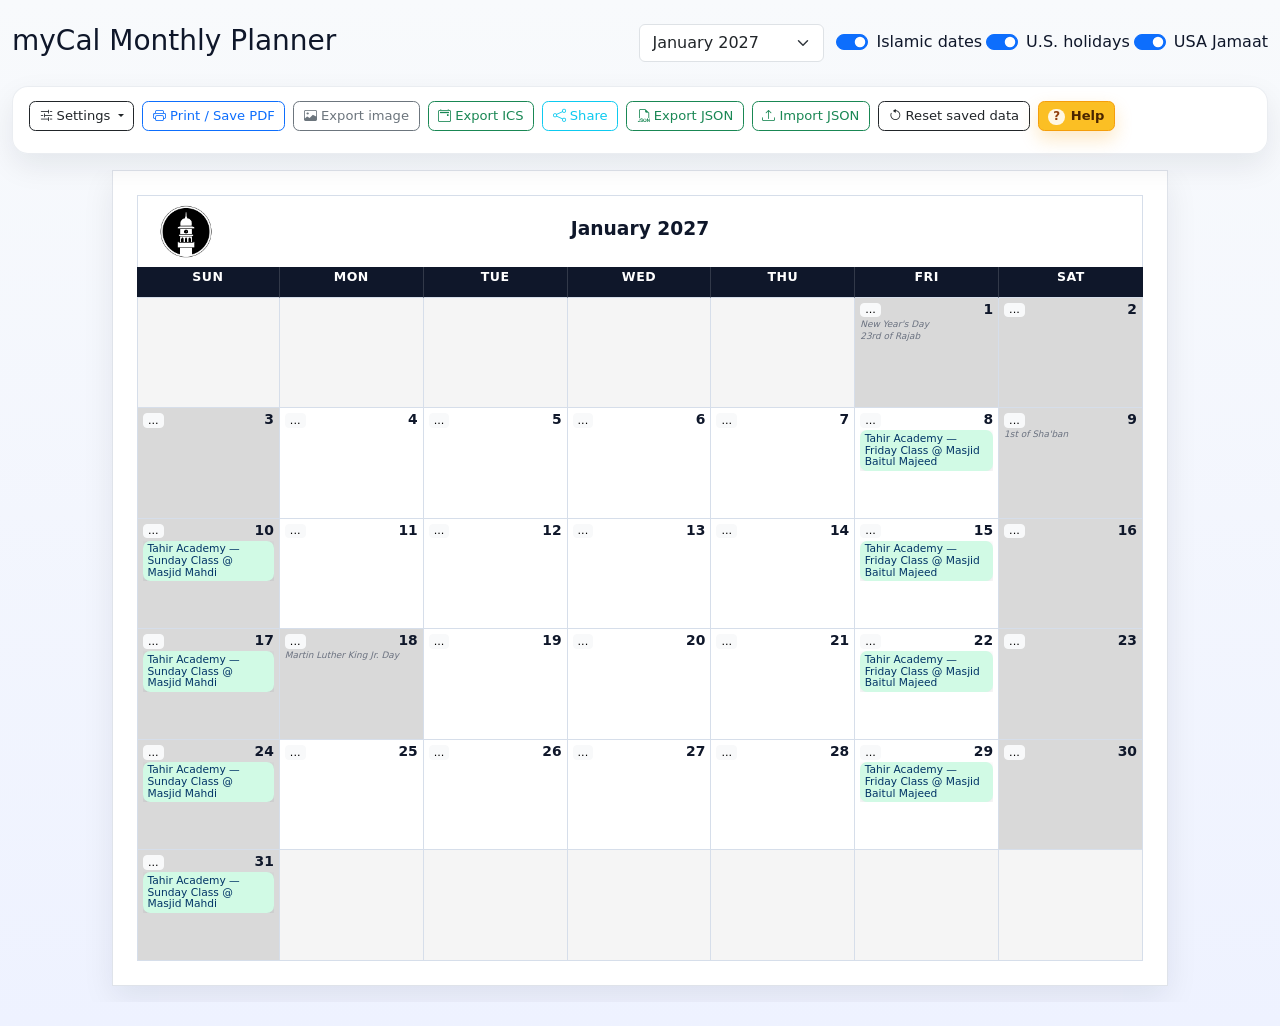
<file: index.html>
<!doctype html>
<html lang="en">
  <head>
    <meta charset="utf-8">
    <meta name="viewport" content="width=device-width, initial-scale=1">
    <title>myCal</title>
    <link href="https://cdn.jsdelivr.net/npm/bootstrap@5.3.3/dist/css/bootstrap.min.css" rel="stylesheet">
    <link href="https://cdn.jsdelivr.net/npm/bootstrap-icons@1.11.3/font/bootstrap-icons.css" rel="stylesheet">
    <link rel="stylesheet" href="app/static/css/styles.css">
  </head>
  <body>
    <div class="container-fluid py-4 app-shell">
      <div class="d-flex flex-column flex-lg-row justify-content-between align-items-lg-center gap-3 mb-4 no-print">
        <div>
          <h1 class="h3 mb-1">myCal Monthly Planner</h1>
        </div>
        <form class="row g-2 align-items-center" id="calendarControls">
          <div class="col-auto">
            <select class="form-select" id="monthYearSelect" aria-label="Month and year"></select>
          </div>
          <div class="col-auto form-check form-switch ms-lg-2">
            <input class="form-check-input" type="checkbox" role="switch" id="islamicToggle">
            <label class="form-check-label" for="islamicToggle">Islamic dates</label>
          </div>
          <div class="col-auto form-check form-switch">
            <input class="form-check-input" type="checkbox" role="switch" id="holidaysToggle" checked>
            <label class="form-check-label" for="holidaysToggle">U.S. holidays</label>
          </div>
          <div class="col-auto form-check form-switch">
            <input class="form-check-input" type="checkbox" role="switch" id="usaJamaatToggle" checked>
            <label class="form-check-label" for="usaJamaatToggle">USA Jamaat</label>
          </div>
        </form>
      </div>

      <div class="toolbar-panel no-print mb-3">
        <div class="d-flex align-items-center justify-content-start">
          <div class="d-flex gap-2 action-bar">
            <div class="dropdown">
              <button class="btn btn-outline-dark btn-sm dropdown-toggle" type="button" id="settingsToggle" data-bs-toggle="dropdown" data-bs-auto-close="outside" aria-expanded="false">
                <i class="bi bi-sliders2 me-1" aria-hidden="true"></i>Settings
              </button>
              <div class="dropdown-menu p-3 settings-menu" aria-labelledby="settingsToggle">
                <div class="settings-section">
                  <div class="fw-semibold small text-uppercase text-muted">Calendar colors</div>
                  <div class="settings-section-note">Tune the calendar palette and grid weight.</div>
                  <div class="settings-grid mt-2">
                    <div class="settings-field">
                      <label class="form-label small mb-1" for="nonDateColorInput">Non-dates color</label>
                      <input type="color" class="form-control form-control-color w-100" id="nonDateColorInput" value="#f5f5f5">
                    </div>
                    <div class="settings-field">
                      <label class="form-label small mb-1" for="weekendHolidayColorInput">Weekend/holiday color</label>
                      <input type="color" class="form-control form-control-color w-100" id="weekendHolidayColorInput" value="#d9d9d9">
                    </div>
                    <div class="settings-field">
                      <label class="form-label small mb-1" for="weekdayColorInput">Weekday header color</label>
                      <input type="color" class="form-control form-control-color w-100" id="weekdayColorInput" value="#0f172a">
                    </div>
                    <div class="settings-field">
                      <label class="form-label small mb-1" for="lineColorInput">Grid line color</label>
                      <input type="color" class="form-control form-control-color w-100" id="lineColorInput" value="#d6deea">
                    </div>
                    <div class="settings-field settings-field-wide">
                      <label class="form-label small mb-1 d-flex justify-content-between" for="lineThicknessInput">
                        <span>Grid line thickness</span><span id="lineThicknessValue">1px</span>
                      </label>
                      <input type="range" class="form-range" id="lineThicknessInput" min="1" max="4" step="0.5" value="1">
                    </div>
                  </div>
                </div>
                <div class="settings-section">
                  <div class="fw-semibold small text-uppercase text-muted">Typography</div>
                  <div class="settings-section-note">Change the calendar font stack and sizing for the on-screen and printed view.</div>
                  <div class="settings-grid mt-2">
                    <div class="settings-field">
                      <label class="form-label small mb-1" for="bodyFontPresetSelect">Calendar font</label>
                      <select class="form-select form-select-sm" id="bodyFontPresetSelect">
                        <option value="system">System Sans</option>
                        <option value="trebuchet">Trebuchet Sans</option>
                        <option value="georgia">Georgia Serif</option>
                        <option value="palatino">Palatino Serif</option>
                        <option value="verdana">Verdana Sans</option>
                      </select>
                    </div>
                    <div class="settings-field">
                      <label class="form-label small mb-1" for="titleFontPresetSelect">Title font</label>
                      <select class="form-select form-select-sm" id="titleFontPresetSelect">
                        <option value="system">System Sans</option>
                        <option value="trebuchet">Trebuchet Sans</option>
                        <option value="georgia">Georgia Serif</option>
                        <option value="palatino">Palatino Serif</option>
                        <option value="verdana">Verdana Sans</option>
                      </select>
                    </div>
                    <div class="settings-field settings-field-wide">
                      <label class="form-label small mb-1 d-flex justify-content-between" for="bodyFontSizeInput">
                        <span>Calendar text size</span><span id="bodyFontSizeValue">11</span>
                      </label>
                      <input type="range" class="form-range" id="bodyFontSizeInput" min="8" max="16" step="0.5" value="11">
                    </div>
                    <div class="settings-field">
                      <label class="form-label small mb-1 d-flex justify-content-between" for="titleFontSizeInput">
                        <span>Title size</span><span id="titleFontSizeValue">14</span>
                      </label>
                      <input type="range" class="form-range" id="titleFontSizeInput" min="10" max="22" step="0.5" value="14">
                    </div>
                    <div class="settings-field">
                      <label class="form-label small mb-1 d-flex justify-content-between" for="eventFontSizeInput">
                        <span>Event chip size</span><span id="eventFontSizeValue">8</span>
                      </label>
                      <input type="range" class="form-range" id="eventFontSizeInput" min="6" max="12" step="0.5" value="8">
                    </div>
                  </div>
                </div>
                <div class="settings-section">
                  <div class="fw-semibold small text-uppercase text-muted">Audience colors</div>
                  <div class="settings-section-note">Set the default event chip color used for each audience.</div>
                  <div class="audience-color-settings-list mt-2" id="audienceColorSettings"></div>
                </div>
                <div class="settings-section">
                  <div class="fw-semibold small text-uppercase text-muted">Visibility and sharing</div>
                  <div class="settings-section-note">Restore hidden month items or open a share-ready guide for WhatsApp, email, and device sharing.</div>
                  <div class="settings-actions mt-2">
                    <button type="button" class="btn btn-outline-secondary btn-sm" id="openHiddenItemsBtn" data-bs-toggle="modal" data-bs-target="#hiddenItemsModal">Hidden items</button>
                    <button type="button" class="btn btn-outline-secondary btn-sm" id="restoreHiddenItemsBtn">Restore all hidden items</button>
                    <button type="button" class="btn btn-outline-info btn-sm" id="openShareGuideBtn" data-bs-toggle="modal" data-bs-target="#shareModal">Open share guide</button>
                  </div>
                  <div class="small text-muted mt-2" id="hiddenItemsSummary">Nothing hidden for this month.</div>
                </div>
                <button type="button" class="btn btn-link btn-sm p-0 mt-3" id="resetSettingsBtn">Reset appearance defaults</button>
              </div>
            </div>
            <button class="btn btn-outline-primary btn-sm" type="button" id="printBtn">
              <i class="bi bi-printer me-1" aria-hidden="true"></i>Print / Save PDF
            </button>
            <button class="btn btn-outline-secondary btn-sm" type="button" id="exportImageBtn">
              <i class="bi bi-image me-1" aria-hidden="true"></i>Export image
            </button>
            <button class="btn btn-outline-success btn-sm" type="button" id="exportIcsBtn">
              <i class="bi bi-calendar2-event me-1" aria-hidden="true"></i>Export ICS
            </button>
            <button class="btn btn-outline-info btn-sm" type="button" data-bs-toggle="modal" data-bs-target="#shareModal" id="shareBtn">
              <i class="bi bi-share me-1" aria-hidden="true"></i>Share
            </button>
            <button class="btn btn-outline-success btn-sm" type="button" id="exportJsonBtn">
              <i class="bi bi-filetype-json me-1" aria-hidden="true"></i>Export JSON
            </button>
            <label class="btn btn-outline-success btn-sm mb-0" for="importJsonInput">
              <i class="bi bi-upload me-1" aria-hidden="true"></i>Import JSON
            </label>
            <input type="file" id="importJsonInput" accept=".json,application/json" class="d-none">
            <button class="btn btn-outline-dark btn-sm" type="button" id="clearStorageBtn">
              <i class="bi bi-arrow-counterclockwise me-1" aria-hidden="true"></i>Reset saved data
            </button>
            <button class="btn btn-help btn-sm" type="button" data-bs-toggle="modal" data-bs-target="#helpModal">
              <span class="help-pill">?</span>Help
            </button>
          </div>
        </div>
        <ul id="searchResults" class="list-group mt-2 small"></ul>
      </div>

      <div class="mb-3 no-print d-none" id="flashMessage"></div>
      <div class="alert alert-warning small mb-3 no-print d-none" id="calendarFitWarning" role="status" aria-live="polite"></div>

      <div class="sheet-preview-wrapper" id="sheetPreviewWrapper">
        <div class="calendar-sheet" id="calendarSheet">
          <div class="sheet-header">
            <img src="AMC_logo.png" class="sheet-logo" alt="AMC logo" loading="lazy">
            <div class="calendar-title-editor">
              <h2 class="h4 mb-1" id="calendarTitle" tabindex="0" role="button" aria-label="Edit calendar title"></h2>
              <input type="text" class="form-control form-control-sm d-none" id="calendarTitleInput" maxlength="200" aria-label="Calendar title">
            </div>
          </div>
          <div class="weekday-row calendar-grid" id="weekdayHeader"></div>
          <div class="month-grid" id="calendarBody"></div>
        </div>
      </div>

      <aside class="side-panel card no-print d-none" id="sidePanel" aria-label="Cell details">
        <div class="card-body">
          <h3 class="h6" id="sidePanelTitle">Day details</h3>
          <div class="mb-2">
            <label class="form-label">Note text</label>
            <textarea class="form-control" id="cellNoteInput" rows="4" placeholder="Add note text for this day"></textarea>
          </div>
          <div class="mb-2">
            <label class="form-label">Visibility</label>
            <select class="form-select form-select-sm" id="cellVisibility">
              <option value="public">Public</option>
              <option value="private">Private</option>
            </select>
          </div>
          <div class="mb-2">
            <label class="form-label">Cell color</label>
            <div class="d-flex gap-2">
              <input type="color" id="cellBgColor" class="form-control form-control-color">
              <input type="color" id="cellTextColor" class="form-control form-control-color" value="#0f172a" title="Text color">
              <button class="btn btn-sm btn-outline-secondary" type="button" id="clearCellColorBtn">Clear</button>
            </div>
          </div>
          <div class="mb-2">
            <label class="form-label">Add image</label>
            <input type="file" id="cellImageInput" class="form-control form-control-sm" accept="image/*">
          </div>
          <button class="btn btn-primary btn-sm" type="button" id="saveCellNoteBtn">Save note</button>
          <hr>
          <h4 class="h6">Unscheduled</h4>
          <div class="input-group input-group-sm mb-2">
            <input class="form-control" id="unscheduledTitleInput" placeholder="Unscheduled item title">
            <button class="btn btn-outline-primary" type="button" id="addUnscheduledBtn">Add</button>
          </div>
          <ul class="list-group list-group-flush" id="unscheduledList"></ul>
        </div>
      </aside>
    </div>

    <div class="modal fade" id="eventModal" tabindex="-1" aria-hidden="true">
      <div class="modal-dialog modal-lg modal-dialog-scrollable">
        <div class="modal-content">
          <form id="eventForm" novalidate>
            <div class="modal-header">
              <div>
                <h5 class="modal-title">Event</h5>
                <p class="text-muted small mb-0">Use weekday checkboxes for weekly recurrence. Leave start time blank for an all-day event.</p>
              </div>
              <button type="button" class="btn-close" data-bs-dismiss="modal"></button>
            </div>
            <div class="modal-body">
              <input type="hidden" id="eventId">
              <input type="hidden" id="editScopeMode" value="all">
              <input type="hidden" id="editSourceEventId" value="">
              <input type="hidden" id="editOccurrenceDate" value="">
              <input type="hidden" id="editBuiltinSourceType" value="">
              <input type="hidden" id="editBuiltinHideType" value="">
              <input type="hidden" id="editBuiltinHideKey" value="">
              <input type="hidden" id="editBuiltinSeriesKey" value="">
              <input type="hidden" id="editBuiltinScope" value="">
              <input type="hidden" id="eventColor" value="">
              <div class="row g-3">
                <div class="col-12 d-none" id="eventScopeBanner">
                  <div class="alert alert-info small mb-0" id="eventScopeBannerText"></div>
                </div>
                <div class="col-md-6"><label class="form-label">Title</label><input class="form-control" id="title" maxlength="200" required></div>
                <div class="col-md-3"><label class="form-label">Start date</label><input type="date" class="form-control" id="startDate" required></div>
                <div class="col-md-3"><label class="form-label">End date</label><input type="date" class="form-control" id="endDate" required></div>
                <div class="col-md-3"><label class="form-label">Start time</label><input type="time" class="form-control" id="startTime"><div class="form-text">Leave blank for an all-day event.</div></div>
                <div class="col-md-3"><label class="form-label">Audience</label><select class="form-select" id="audience"></select></div>
                <div class="col-md-6"><label class="form-label">Location</label><input class="form-control" id="location" maxlength="200"></div>
                <input type="hidden" id="recurrenceType" value="none">
                <div class="col-md-12" id="weeklyOptions">
                  <div class="d-flex justify-content-between align-items-center">
                    <label class="form-label mb-1">Weekly recurrence weekdays</label>
                    <button type="button" class="btn btn-link btn-sm p-0" id="clearRecurringWeekdays">Clear weekdays</button>
                  </div>
                  <div class="d-flex flex-wrap gap-3" id="weekdayCheckboxes"></div>
                  <div class="form-text">Leave all unchecked for non-recurring events.</div>
                </div>
                <div class="col-md-12"><label class="form-label">Notes</label><textarea class="form-control" rows="3" id="notes" maxlength="5000"></textarea></div>
                <div class="col-md-12">
                  <label class="form-label">Custom per-day labels</label>
                  <div class="row g-2" id="dayLabelsContainer"></div>
                  <div class="form-text">Multi-day events auto-generate Day 1, Day 2, etc. Add overrides here if needed.</div>
                </div>
              </div>
            </div>
            <div class="modal-footer flex-column align-items-stretch gap-2">
              <div class="alert alert-danger small d-none mb-0" id="eventValidation" role="alert"></div>
              <div class="d-flex justify-content-between gap-2">
                <button type="button" class="btn btn-outline-danger d-none" id="deleteEventBtn">Delete event</button>
                <div class="ms-auto d-flex gap-2">
                  <button type="button" class="btn btn-secondary" data-bs-dismiss="modal">Close</button>
                  <button type="submit" class="btn btn-primary">Save event</button>
                </div>
              </div>
            </div>
          </form>
        </div>
      </div>
    </div>

    <div class="modal fade" id="helpModal" tabindex="-1" aria-hidden="true" aria-labelledby="helpModalTitle">
      <div class="modal-dialog modal-xl modal-dialog-scrollable">
        <div class="modal-content help-modal">
          <div class="modal-header">
            <div>
              <h5 class="modal-title" id="helpModalTitle">How To Use myCal</h5>
              <p class="text-muted small mb-0">A quick guide for planning, styling, sharing, and editing notes inside the calendar.</p>
            </div>
            <button type="button" class="btn-close" data-bs-dismiss="modal" aria-label="Close"></button>
          </div>
          <div class="modal-body">
            <div class="help-grid">
              <section class="help-card help-card-wide">
                <h6>Quick Start</h6>
                <p class="small text-muted mb-2">Use this as a monthly planning board for events, notes, built-in faith/community dates, and printable sharing.</p>
                <ul class="help-list">
                  <li>Choose the month from the selector at the top of the page.</li>
                  <li>Leave <code>USA Jamaat</code>, <code>Islamic dates</code>, and <code>U.S. holidays</code> on or off depending on what you want to display.</li>
                  <li>Double-click any in-month date cell to add an event.</li>
                  <li>Double-click any non-date box to type notes directly into that box.</li>
                  <li>Open <code>Settings</code> to adjust colors, fonts, sizes, audience colors, hidden items, and sharing helpers.</li>
                  <li>Use <code>Print / Save PDF</code>, <code>Export image</code>, <code>Export ICS</code>, <code>Share</code>, or <code>Export JSON</code> when you are ready to share or back up the month.</li>
                </ul>
              </section>
              <section class="help-card">
                <h6>Top Bar And Toggles</h6>
                <ul class="help-list">
                  <li>The month selector changes the active calendar month and updates the page title and browser tab title.</li>
                  <li><code>Settings</code> controls calendar colors, grid lines, typography, audience chip colors, hidden item restore, and sharing helpers.</li>
                  <li><code>Share</code> opens a month-specific message you can copy into WhatsApp, email, or your phone's share sheet.</li>
                  <li><code>USA Jamaat</code> shows or hides the built-in 2026 USA Jamaat feed for the selected month. It is on by default.</li>
                  <li><code>Islamic dates</code> shows or hides Islamic date labels inside day cells.</li>
                  <li><code>U.S. holidays</code> shows or hides federal holidays.</li>
                  <li><code>Reset saved data</code> clears the browser-saved month data for the static app.</li>
                </ul>
              </section>
              <section class="help-card">
                <h6>USA Jamaat Calendar</h6>
                <ul class="help-list">
                  <li>The USA Jamaat events come from the built-in 2026 national Jamaat calendar data saved with the app.</li>
                  <li>Only the events that fall within the currently selected month are shown.</li>
                  <li>These Jamaat items are read-only feed entries, not normal user-created events.</li>
                  <li>USA Jamaat event chips use a distinct visual style so they are easier to spot among your own events.</li>
                  <li>Right-click or long-press a USA Jamaat event chip and choose remove to hide that occurrence on that day, or hide the full series for multi-day Jamaat events.</li>
                  <li>Hidden Jamaat occurrences and hidden Jamaat series are stored locally for that month on your current browser.</li>
                  <li>Turn the <code>USA Jamaat</code> toggle off if you want to hide the full Jamaat feed for the selected month.</li>
                </ul>
              </section>
              <section class="help-card">
                <h6>Working With Events</h6>
                <ul class="help-list">
                  <li>Double-click a regular in-month date cell to add an event quickly.</li>
                  <li>Leave <code>Start time</code> blank if the event should be treated as all-day.</li>
                  <li>Use the weekday checkboxes in the event form to repeat an event weekly.</li>
                  <li>Click or double-click one of your own event chips to edit it.</li>
                  <li>When you edit, move, or delete a recurring or multi-day event, the app asks whether to affect only the selected date or the entire series.</li>
                  <li>Drag one of your own event chips to another in-month day cell to move it.</li>
                  <li>Use short titles and optional notes/location so chips stay readable in the calendar grid.</li>
                </ul>
              </section>
              <section class="help-card">
                <h6>Right-Click Actions</h6>
                <ul class="help-list">
                  <li>Right-click a date cell to change its background color or hide holiday / Islamic labels for that day.</li>
                  <li>Right-click or long-press one of your own event chips to modify, move, or remove that event.</li>
                  <li>Right-click or long-press a USA Jamaat event chip to hide only that day's occurrence or the full multi-day series.</li>
                  <li>Right-click a non-date box image to remove just that image.</li>
                  <li>Right-click a non-date box itself to add or clear images for that box.</li>
                </ul>
              </section>
              <section class="help-card">
                <h6>Non-Date Boxes</h6>
                <ul class="help-list">
                  <li>Double-click a non-date box to type directly inside the box.</li>
                  <li>Use the inline controls to change font family, font size, bold, and italic.</li>
                  <li>Text wraps automatically and stays inside the box with scroll support for longer notes.</li>
                  <li>Click outside the editor or press <code>Esc</code> to stop editing.</li>
                  <li>These boxes work well for reminders, dua lists, contact notes, or overflow information that does not belong on a specific date.</li>
                </ul>
              </section>
              <section class="help-card">
                <h6>Images In Non-Date Boxes</h6>
                <ul class="help-list">
                  <li>Drag an image file into a non-date box to add it.</li>
                  <li>Drag an existing thumbnail from one non-date box to another to move it.</li>
                  <li>Drag a thumbnail to the trash bar at the bottom of the screen to remove it.</li>
                  <li>You can also use the side panel image picker when a non-date box is selected.</li>
                </ul>
              </section>
              <section class="help-card">
                <h6>Export And Sharing</h6>
                <ul class="help-list">
                  <li><code>Print / Save PDF</code> creates a printable month snapshot.</li>
                  <li><code>Export image</code> saves the visible calendar as an image.</li>
                  <li><code>Export ICS</code> downloads the events visible in the current month, including USA Jamaat events when that toggle is on.</li>
                  <li><code>Share</code> gives you a month-aware message for WhatsApp, email, or the device share sheet and reminds you which file type to attach.</li>
                  <li>An ICS file is a snapshot export. If you change the calendar later, recipients will need a new file to get the updated month.</li>
                  <li><code>Export JSON</code> and <code>Import JSON</code> let you back up or restore the saved month data.</li>
                </ul>
              </section>
              <section class="help-card">
                <h6>Saved Data</h6>
                <ul class="help-list">
                  <li>Your static calendar changes are saved locally in the browser.</li>
                  <li>Font settings, colors, hidden labels, hidden Jamaat occurrences, and hidden Jamaat series are also saved locally.</li>
                  <li>Use the hidden items tools in <code>Settings</code> if you want to review and restore anything you hid for this month.</li>
                  <li><code>Reset saved data</code> clears the saved local month data for the static app.</li>
                  <li>If you import JSON, the imported month replaces the current loaded document.</li>
                  <li>If browser storage is cleared or you switch devices, local static data does not follow automatically.</li>
                </ul>
              </section>
              <section class="help-card">
                <h6>Helpful Tips</h6>
                <ul class="help-list">
                  <li>Keep event titles short so they fit better in printed cells.</li>
                  <li>Use audience colors consistently so readers can scan quickly.</li>
                  <li>Use non-date boxes for overflow notes, reminders, contacts, or announcements.</li>
                  <li>Use PDF or image export when you want recipients to see the exact visual layout.</li>
                  <li>Use ICS when you want recipients to import the visible month's events into another calendar app.</li>
                </ul>
              </section>
            </div>
            <p class="text-muted small mt-3 mb-0">This calendar was created by Anas Mangla. I can be reached at anas.mangla@gmail.com.</p>
          </div>
        </div>
      </div>
    </div>

    <div class="modal fade" id="hiddenItemsModal" tabindex="-1" aria-hidden="true" aria-labelledby="hiddenItemsModalTitle">
      <div class="modal-dialog modal-lg modal-dialog-scrollable">
        <div class="modal-content hidden-items-modal">
          <div class="modal-header">
            <div>
              <h5 class="modal-title" id="hiddenItemsModalTitle">Hidden Items For This Month</h5>
              <p class="text-muted small mb-0">Restore any hidden holiday labels, Islamic dates, USA Jamaat occurrences, or USA Jamaat series for the selected month.</p>
            </div>
            <button type="button" class="btn-close" data-bs-dismiss="modal" aria-label="Close"></button>
          </div>
          <div class="modal-body">
            <p class="text-muted small mb-3" id="hiddenItemsModalSummary">Nothing hidden for this month.</p>
            <div class="hidden-items-list" id="hiddenItemsList"></div>
          </div>
          <div class="modal-footer">
            <button type="button" class="btn btn-outline-secondary" data-bs-dismiss="modal">Close</button>
            <button type="button" class="btn btn-primary" id="restoreAllHiddenItemsBtn">Restore all hidden items</button>
          </div>
        </div>
      </div>
    </div>

    <div class="modal fade" id="shareModal" tabindex="-1" aria-hidden="true" aria-labelledby="shareModalTitle">
      <div class="modal-dialog modal-lg modal-dialog-scrollable">
        <div class="modal-content share-modal">
          <div class="modal-header">
            <div>
              <h5 class="modal-title" id="shareModalTitle">Share This Month</h5>
              <p class="text-muted small mb-0">Use this guide with PDF, image, or ICS exports when sharing the current month with others.</p>
            </div>
            <button type="button" class="btn-close" data-bs-dismiss="modal" aria-label="Close"></button>
          </div>
          <div class="modal-body">
            <div class="share-card mb-3">
              <div class="small text-uppercase text-muted fw-semibold mb-2">Recommended message</div>
              <textarea class="form-control share-message-preview" id="shareMessagePreview" rows="5" readonly></textarea>
            </div>
            <div class="share-guide-grid">
              <section class="share-card">
                <h6>Which File To Attach</h6>
                <ul class="help-list">
                  <li>Attach an <code>ICS</code> file if recipients should import the visible month's events into their own calendars.</li>
                  <li>Attach a <code>PDF</code> or <code>image</code> if you want them to see the exact calendar layout.</li>
                  <li>If <code>USA Jamaat</code> is on, those events are included in the export for the current month.</li>
                </ul>
              </section>
              <section class="share-card">
                <h6>Share Actions</h6>
                <div class="d-flex flex-wrap gap-2">
                  <button type="button" class="btn btn-outline-primary btn-sm" id="copyShareMessageBtn">Copy message</button>
                  <button type="button" class="btn btn-outline-success btn-sm" id="copyWhatsappMessageBtn">Copy WhatsApp text</button>
                  <button type="button" class="btn btn-outline-info btn-sm" id="nativeShareBtn">Use device share</button>
                  <a class="btn btn-outline-success btn-sm" id="openWhatsappShareLink" href="https://wa.me/" target="_blank" rel="noopener">Open WhatsApp text</a>
                </div>
              </section>
            </div>
          </div>
        </div>
      </div>
    </div>

    <div class="position-fixed context-menu card shadow-sm d-none no-print" id="dateContextMenu">
      <button class="dropdown-item" id="contextAddEvent">Add event</button>
      <button class="dropdown-item" id="contextChangeColor">Change date background color</button>
      <button class="dropdown-item" id="contextClearColor">Clear custom date background color</button>
      <button class="dropdown-item d-none" id="contextAddCellImage">Add image to box</button>
      <button class="dropdown-item d-none" id="contextRemoveCellImages">Remove box images</button>
      <button class="dropdown-item" id="contextModifyHoliday">Modify U.S. holiday as custom event</button>
      <button class="dropdown-item" id="contextModifyIslamic">Modify Islamic date as custom event</button>
      <button class="dropdown-item" id="contextToggleHoliday">Hide U.S. holiday on this day</button>
      <button class="dropdown-item" id="contextToggleIslamic">Hide Islamic date on this day</button>
    </div>
    <div class="position-fixed context-menu card shadow-sm d-none no-print" id="eventContextMenu">
      <button class="dropdown-item" id="contextModifyEvent">Modify event</button>
      <button class="dropdown-item" id="contextMoveEvent">Move event</button>
      <button class="dropdown-item text-danger" id="contextDeleteEvent">Remove event</button>
    </div>
    <input type="color" id="dateColorPicker" class="visually-hidden" value="#fef3c7">
    <input type="file" id="contextCellImageInput" accept="image/*" class="d-none">
    <div class="image-trash-dropzone d-none no-print" id="imageTrashDropzone" aria-hidden="true">
      <div class="image-trash-dropzone-pill">Drop image here to remove it</div>
    </div>

    <script src="https://cdn.jsdelivr.net/npm/bootstrap@5.3.3/dist/js/bootstrap.bundle.min.js"></script>
    <script type="module" src="app/static/js/static-app.js"></script>
  </body>
</html>
</file>
<file: app/static/css/styles.css>
@import url('./components/cell-editor.css');
@import url('./components/attachments.css');
@import url('./components/sidepanel.css');
@import url('./components/share-menu.css');

:root {
  --weekend-color: #d9d9d9;
  --outside-month-color: #f5f5f5;
  --weekday-header-color: #0f172a;
  --grid-line-color: #d6deea;
  --grid-line-width: 1px;
  --calendar-font-family: "Segoe UI", system-ui, -apple-system, BlinkMacSystemFont, sans-serif;
  --calendar-title-font-family: "Segoe UI", system-ui, -apple-system, BlinkMacSystemFont, sans-serif;
  --calendar-body-font-size: 11pt;
  --calendar-title-font-size: 14pt;
  --calendar-weekday-font-size: 9.5pt;
  --calendar-day-number-font-size: 10.5pt;
  --calendar-meta-font-size: 6.8pt;
  --calendar-event-font-size: 8pt;
  --calendar-note-font-size: 7pt;
  --surface: #ffffff;
  --shadow: 0 12px 30px rgba(15, 23, 42, 0.08);
  --sheet-width: 11in;
  --sheet-height: 8.5in;
  --sheet-safe-padding: 0.25in;
  --sheet-header-height: 0.75in;
  --sheet-weekday-height: 0.32in;
}

body {
  background: linear-gradient(180deg, #f8fafc 0%, #eef2ff 100%);
  color: #0f172a;
}

.app-shell {
  max-width: 1320px;
}

.search-input {
  max-width: 420px;
}

.toolbar-panel {
  background: rgba(255, 255, 255, 0.92);
  backdrop-filter: blur(6px);
  border: 1px solid rgba(148, 163, 184, 0.2);
  border-radius: 1rem;
  box-shadow: var(--shadow);
  padding: 0.85rem 1rem;
  position: relative;
  z-index: 1020;
}

.action-bar {
  flex-wrap: wrap;
}

.action-bar .btn {
  --bs-btn-padding-y: 0.2rem;
  --bs-btn-padding-x: 0.5rem;
  --bs-btn-font-size: 0.78rem;
  --bs-btn-border-radius: 0.35rem;
  white-space: nowrap;
}

.btn-help {
  --bs-btn-color: #4a2500;
  --bs-btn-bg: #fbbf24;
  --bs-btn-border-color: #f59e0b;
  --bs-btn-hover-color: #3b1f00;
  --bs-btn-hover-bg: #f59e0b;
  --bs-btn-hover-border-color: #d97706;
  --bs-btn-active-color: #3b1f00;
  --bs-btn-active-bg: #f59e0b;
  --bs-btn-active-border-color: #d97706;
  font-weight: 700;
  box-shadow: 0 8px 18px rgba(245, 158, 11, 0.24);
}

.help-pill {
  display: inline-flex;
  align-items: center;
  justify-content: center;
  width: 1.05rem;
  height: 1.05rem;
  margin-right: 0.35rem;
  border-radius: 999px;
  background: rgba(255, 255, 255, 0.88);
  color: #92400e;
  font-size: 0.74rem;
  font-weight: 800;
  line-height: 1;
}

.color-settings-menu,
.settings-menu {
  width: min(27rem, calc(100vw - 2rem));
  max-width: min(27rem, calc(100vw - 2rem));
  max-height: min(75vh, 36rem);
  overflow-y: auto;
  z-index: 1030;
}

.settings-section + .settings-section {
  margin-top: 0.95rem;
  padding-top: 0.95rem;
  border-top: 1px solid rgba(148, 163, 184, 0.2);
}

.settings-section-note {
  font-size: 0.72rem;
  line-height: 1.35;
  color: #64748b;
}

.settings-grid {
  display: grid;
  grid-template-columns: repeat(2, minmax(0, 1fr));
  gap: 0.75rem;
}

.settings-field {
  min-width: 0;
}

.settings-field-wide {
  grid-column: 1 / -1;
}

.settings-menu .form-select,
.settings-menu .form-control,
.settings-menu .form-range {
  min-width: 0;
}

.audience-color-settings-list {
  display: flex;
  flex-direction: column;
  gap: 0.5rem;
}

.settings-actions {
  display: flex;
  flex-wrap: wrap;
  gap: 0.5rem;
}

.audience-color-setting {
  display: flex;
  align-items: center;
  justify-content: space-between;
  gap: 0.75rem;
  border: 1px solid rgba(148, 163, 184, 0.35);
  border-radius: 0.65rem;
  padding: 0.45rem 0.55rem;
  background: rgba(248, 250, 252, 0.8);
}

.audience-color-setting-label {
  display: flex;
  flex-direction: column;
  min-width: 0;
  font-size: 0.78rem;
  line-height: 1.15;
}

.audience-color-setting-label .text-muted {
  font-size: 0.72rem;
}

.no-print .btn {
  --bs-btn-padding-y: 0.28rem;
  --bs-btn-padding-x: 0.6rem;
  --bs-btn-font-size: 0.82rem;
  --bs-btn-border-radius: 0.4rem;
}

.sheet-preview-wrapper {
  --preview-scale: 1;
  width: 100%;
  overflow-x: auto;
  overflow-y: visible;
  padding-bottom: 1rem;
}

.calendar-sheet {
  width: var(--sheet-width);
  height: var(--sheet-height);
  box-sizing: border-box;
  padding: var(--sheet-safe-padding);
  margin: 0 auto;
  background: #ffffff;
  box-shadow: var(--shadow);
  border: 1px solid rgba(148, 163, 184, 0.3);
  display: grid;
  grid-template-rows: var(--sheet-header-height) var(--sheet-weekday-height) minmax(0, 1fr);
  transform: scale(var(--preview-scale));
  transform-origin: top left;
}

.calendar-sheet,
.calendar-page {
  font-family: var(--calendar-font-family);
  font-size: var(--calendar-body-font-size);
}

.sheet-header {
  display: grid;
  grid-template-columns: 1.05in minmax(0, 1fr) 1.05in;
  align-items: center;
  border: var(--grid-line-width) solid var(--grid-line-color);
  border-bottom: 0;
  padding: 0.08in 0.14in;
  min-height: 0;
}

.sheet-logo {
  width: 0.72in;
  height: calc(var(--sheet-header-height) - 0.2in);
  max-width: 100%;
  max-height: 100%;
  object-fit: contain;
  justify-self: start;
  align-self: center;
}

.calendar-title-editor {
  grid-column: 2;
  display: flex;
  align-items: center;
  justify-content: center;
  min-width: 0;
}

.calendar-title-editor .h4,
.calendar-title-editor .form-control {
  margin-bottom: 0;
}

.calendar-title-editor .h4 {
  cursor: text;
  padding: 0.1rem 0.4rem;
  border-radius: 0.5rem;
  font-family: var(--calendar-title-font-family);
  font-size: var(--calendar-title-font-size);
  font-weight: 700;
  text-align: center;
}

.calendar-title-editor .h4:hover,
.calendar-title-editor .h4:focus-visible {
  background: rgba(37, 99, 235, 0.08);
  outline: none;
}

.calendar-title-editor .form-control {
  font-family: var(--calendar-title-font-family);
  font-size: var(--calendar-title-font-size);
  text-align: center;
  font-weight: 600;
}

.calendar-grid,
.weekday-row,
.month-grid {
  display: grid;
  grid-template-columns: var(--calendar-column-template, repeat(7, minmax(0, 1fr)));
  min-width: 0;
}

.month-grid,
.day-grid {
  grid-template-rows: var(--calendar-row-template, repeat(6, minmax(0, 1fr)));
}

.weekday-row {
  min-height: 0;
}

.weekday-cell {
  padding: 0.2rem 0.25rem;
  background: var(--weekday-header-color);
  color: white;
  text-align: center;
  font-weight: 700;
  letter-spacing: 0.04em;
  font-size: var(--calendar-weekday-font-size);
  line-height: 1.1;
  border-right: var(--grid-line-width) solid rgba(255, 255, 255, 0.15);
  border-bottom: var(--grid-line-width) solid var(--grid-line-color);
}

.weekday-cell:last-child {
  border-right: 0;
}

.month-grid {
  min-height: 0;
  height: 100%;
}

.day-cell {
  border: var(--grid-line-width) solid var(--grid-line-color);
  border-top: 0;
  border-left: 0;
  display: flex;
  flex-direction: column;
  padding: 5px;
  overflow: hidden;
  min-height: 0;
  background: var(--surface);
}

.day-cell:nth-child(7n + 1) {
  border-left: var(--grid-line-width) solid var(--grid-line-color);
}

.day-cell:nth-last-child(-n + 7) {
  border-bottom: var(--grid-line-width) solid var(--grid-line-color);
}

.calendar-cell.weekend {
  background: var(--weekend-color);
}

.calendar-cell.holiday {
  background: var(--weekend-color);
}

.calendar-cell.long-weekend {
  background: var(--weekend-color);
}

.calendar-cell.outside-month {
  background: var(--outside-month-color);
}

.outside-month-fill {
  min-height: 100%;
  width: 100%;
  display: flex;
  flex-direction: column;
  gap: 0.2rem;
}

.extra-cell-fill {
  display: flex;
  flex-direction: column;
  justify-content: flex-start;
  padding: 0.25rem;
  gap: 0.25rem;
}

.calendar-cell-header {
  display: flex;
  justify-content: space-between;
  align-items: start;
  gap: 0.2rem;
  margin-bottom: 0.15rem;
  flex: 0 0 auto;
}

.audience-color-input {
  inline-size: 2.2rem;
  block-size: 1.6rem;
  padding: 0.1rem;
  border: 0;
  flex: 0 0 auto;
}

.date-action-btn.btn.btn-sm {
  --bs-btn-padding-y: 0.05rem;
  --bs-btn-padding-x: 0.25rem;
  --bs-btn-font-size: 0.7rem;
  line-height: 1;
}

.day-number {
  font-size: var(--calendar-day-number-font-size);
  font-weight: 700;
  line-height: 1;
}

.holiday-pill {
  display: none;
  min-height: 0;
  font-size: var(--calendar-meta-font-size);
  line-height: 1.1;
  color: #6b7280;
  margin-bottom: 0.15rem;
  width: 100%;
  overflow: visible;
}

.holiday-pill:empty {
  display: none;
}

.holiday-pill-long {
  color: #334155;
  font-weight: 600;
}

.holiday-pill.has-content {
  display: flex;
  flex-direction: column;
  gap: 0.15rem;
  flex: 0 0 auto;
}

.calendar-meta-line {
  display: block;
  max-width: 100%;
  white-space: normal;
  overflow-wrap: anywhere;
  word-break: break-word;
}

.us-holiday-note {
  font-style: italic;
}

.events,
.event-list {
  overflow-x: hidden;
  overflow-y: hidden;
  font-size: var(--calendar-event-font-size);
  display: flex;
  flex-direction: column;
  flex: 0 0 auto;
  min-height: auto;
  gap: 0.16rem;
}

.event-chip,
.event {
  display: block;
  font-family: var(--calendar-font-family);
  color: white;
  border-radius: 0.45rem;
  padding: 0.16rem 0.28rem;
  margin-bottom: 0;
  font-size: var(--calendar-event-font-size);
  line-height: 1.1;
  text-decoration: none;
  cursor: pointer;
  box-shadow: 0 3px 8px rgba(15, 23, 42, 0.12);
  white-space: normal;
  word-break: break-word;
  overflow-wrap: anywhere;
}

.event-chip.multi-day-event-chip {
  font-size: calc(var(--calendar-event-font-size) - 0.7pt);
  line-height: 1.05;
  padding: 0.14rem 0.24rem;
}

.chip-ribbon-day {
  display: inline-block;
  font-size: 0.76em;
  font-weight: 700;
  background: rgba(255, 255, 255, 0.26);
  border: 1px solid rgba(255, 255, 255, 0.4);
  border-radius: 999px;
  padding: 0.02rem 0.28rem;
  margin-right: 0.24rem;
  white-space: nowrap;
}

.chip-ribbon-title {
  font-size: 0.92em;
}

.event-chip[draggable="true"] {
  cursor: grab;
}

.event-chip.is-dragging {
  opacity: 0.55;
  cursor: grabbing;
}

.calendar-cell.drop-target {
  outline: 2px dashed #2563eb;
  outline-offset: -2px;
}

.event-chip:hover {
  color: white;
  filter: brightness(1.03);
}

.event-chip.holiday-chip {
  background: #7c3aed !important;
}

.event-chip.usa-jamaat-chip {
  position: relative;
  color: #000;
  border-inline-start: 0.28rem solid rgba(255, 237, 213, 0.95);
  box-shadow: inset 0 0 0 1px rgba(255, 237, 213, 0.35), 0 3px 8px rgba(15, 23, 42, 0.12);
}

.event-chip.usa-jamaat-chip:hover {
  color: #000;
}

.islamic-note {
  font-style: italic;
}

.islamic-important {
  color: #166534;
  font-weight: 600;
}

.context-menu {
  z-index: 2500;
  min-width: 280px;
  padding: 0.4rem;
  overflow: hidden;
  background: rgba(255, 255, 255, 0.95);
  border: 1px solid rgba(148, 163, 184, 0.38);
  border-radius: 0.85rem;
  box-shadow: 0 18px 36px rgba(15, 23, 42, 0.24);
  backdrop-filter: blur(12px);
  transform-origin: top left;
  animation: context-menu-enter 120ms ease-out;
}

.context-menu .dropdown-item {
  display: flex;
  align-items: center;
  width: 100%;
  font-size: 0.86rem;
  font-weight: 600;
  color: #0f172a;
  border: 0;
  border-radius: 0.55rem;
  padding: 0.6rem 0.75rem;
  margin: 0.1rem 0;
  transition: background-color 120ms ease, color 120ms ease, transform 120ms ease;
}

.context-menu .dropdown-item + .dropdown-item {
  border-top: 1px solid rgba(148, 163, 184, 0.15);
}

.context-menu .dropdown-item:hover,
.context-menu .dropdown-item:focus-visible {
  background: rgba(37, 99, 235, 0.1);
  color: #1d4ed8;
  transform: translateX(2px);
}

.context-menu .dropdown-item.text-danger {
  color: #b91c1c;
}

.context-menu .dropdown-item.text-danger:hover,
.context-menu .dropdown-item.text-danger:focus-visible {
  background: rgba(220, 38, 38, 0.12);
  color: #991b1b;
}

.context-menu .dropdown-item:focus-visible {
  outline: 2px solid rgba(37, 99, 235, 0.38);
  outline-offset: 1px;
}

@keyframes context-menu-enter {
  from {
    opacity: 0;
    transform: translateY(-6px) scale(0.98);
  }
  to {
    opacity: 1;
    transform: translateY(0) scale(1);
  }
}

.calendar-cell.selected-day[data-in-month="true"] {
  outline: 3px solid #2563eb;
  outline-offset: -3px;
}

.calendar-cell.selected-day[data-in-month="false"] {
  outline: 3px solid #0d9488;
  outline-offset: -3px;
  box-shadow: inset 0 0 0 1px rgba(13, 148, 136, 0.35);
}

.cell-note-preview {
  margin-top: 0.2rem;
  flex: 0 0 auto;
  min-height: auto;
  font-size: var(--calendar-note-font-size);
  line-height: 1.2;
  white-space: pre-wrap;
  overflow-wrap: anywhere;
  word-break: break-word;
  overflow: hidden;
  color: #334155;
}

.outside-month-editor-shell {
  display: flex;
  flex: 0 0 auto;
  min-height: 0;
  flex-direction: column;
  gap: 0.3rem;
  overflow: hidden;
}

.outside-month-editor-toolbar {
  display: flex;
  align-items: center;
  flex-wrap: wrap;
  gap: 0.25rem;
}

.cell-style-select {
  min-width: 0;
  width: auto;
  flex: 1 1 0;
}

.cell-style-toggle {
  min-width: 2rem;
  font-weight: 700;
}

.cell-style-toggle.active {
  background: #0f766e;
  border-color: #0f766e;
  color: #ffffff;
}

.outside-month-editor {
  flex: 0 0 auto;
  min-height: 0;
  width: 100%;
  resize: none;
  border: 1px solid rgba(148, 163, 184, 0.45);
  border-radius: 0.65rem;
  background: rgba(255, 255, 255, 0.72);
  padding: 0.35rem 0.45rem;
  line-height: 1.25;
  white-space: pre-wrap;
  overflow-wrap: anywhere;
  word-break: break-word;
  overflow: hidden;
  box-shadow: inset 0 1px 2px rgba(15, 23, 42, 0.06);
}

@media screen {
  .calendar-cell[data-fit-warning="true"] {
    box-shadow: inset 0 0 0 2px rgba(217, 119, 6, 0.68);
  }
}

.outside-month-editor:focus {
  outline: 2px solid rgba(15, 118, 110, 0.28);
  outline-offset: 1px;
}

.image-trash-dropzone {
  position: fixed;
  left: 50%;
  bottom: 1rem;
  transform: translateX(-50%);
  z-index: 2600;
}

.image-trash-dropzone-pill {
  display: inline-flex;
  align-items: center;
  justify-content: center;
  padding: 0.7rem 1rem;
  border-radius: 999px;
  background: rgba(127, 29, 29, 0.92);
  color: #ffffff;
  font-size: 0.82rem;
  font-weight: 700;
  box-shadow: 0 16px 28px rgba(15, 23, 42, 0.28);
}

.image-trash-dropzone.is-active .image-trash-dropzone-pill {
  background: rgba(220, 38, 38, 0.96);
  transform: scale(1.04);
}

.help-modal .modal-header {
  border-bottom: 1px solid rgba(148, 163, 184, 0.22);
  background: linear-gradient(180deg, rgba(255, 251, 235, 0.95), rgba(255, 255, 255, 0.98));
}

.help-grid {
  display: grid;
  grid-template-columns: repeat(2, minmax(0, 1fr));
  gap: 1rem;
}

.help-card {
  min-width: 0;
  border: 1px solid rgba(148, 163, 184, 0.24);
  border-radius: 0.9rem;
  padding: 0.95rem 1rem;
  background: linear-gradient(180deg, rgba(248, 250, 252, 0.98), rgba(255, 255, 255, 1));
  box-shadow: 0 10px 20px rgba(15, 23, 42, 0.05);
}

.help-card-wide {
  grid-column: 1 / -1;
}

.help-card h6 {
  margin-bottom: 0.6rem;
  font-size: 0.92rem;
  font-weight: 800;
  color: #0f172a;
}

.help-list {
  margin: 0;
  padding-left: 1.1rem;
  color: #334155;
  font-size: 0.82rem;
  line-height: 1.45;
}

.help-list li + li {
  margin-top: 0.38rem;
}

.hidden-items-modal .modal-header,
.share-modal .modal-header {
  border-bottom: 1px solid rgba(148, 163, 184, 0.22);
  background: linear-gradient(180deg, rgba(248, 250, 252, 0.98), rgba(255, 255, 255, 1));
}

.hidden-items-list {
  display: flex;
  flex-direction: column;
  gap: 0.75rem;
}

.hidden-item-card {
  display: flex;
  align-items: flex-start;
  justify-content: space-between;
  gap: 0.85rem;
  padding: 0.9rem 1rem;
  border: 1px solid rgba(148, 163, 184, 0.22);
  border-radius: 0.95rem;
  background: linear-gradient(180deg, rgba(248, 250, 252, 0.98), rgba(255, 255, 255, 1));
  box-shadow: 0 8px 18px rgba(15, 23, 42, 0.05);
}

.hidden-item-card.empty-state {
  justify-content: center;
  text-align: center;
  color: #64748b;
}

.hidden-item-body {
  min-width: 0;
}

.hidden-item-title {
  font-size: 0.9rem;
  font-weight: 700;
  color: #0f172a;
}

.hidden-item-meta {
  margin-top: 0.2rem;
  font-size: 0.78rem;
  line-height: 1.4;
  color: #64748b;
}

.share-guide-grid {
  display: grid;
  grid-template-columns: repeat(2, minmax(0, 1fr));
  gap: 1rem;
}

.share-card {
  min-width: 0;
  border: 1px solid rgba(148, 163, 184, 0.24);
  border-radius: 0.9rem;
  padding: 0.95rem 1rem;
  background: linear-gradient(180deg, rgba(248, 250, 252, 0.98), rgba(255, 255, 255, 1));
  box-shadow: 0 10px 20px rgba(15, 23, 42, 0.05);
}

.share-card h6 {
  margin-bottom: 0.6rem;
  font-size: 0.92rem;
  font-weight: 800;
  color: #0f172a;
}

.share-message-preview {
  resize: none;
  min-height: 8rem;
  font-size: 0.85rem;
  line-height: 1.45;
}

.exporting-calendar .no-print {
  visibility: hidden !important;
}

@media (max-width: 992px) {
  .action-bar {
    overflow-x: auto;
    padding-bottom: 0.2rem;
  }
}

@media (max-width: 576px) {
  .settings-grid {
    grid-template-columns: 1fr;
  }

  .help-grid {
    grid-template-columns: 1fr;
  }

  .share-guide-grid {
    grid-template-columns: 1fr;
  }

  .hidden-item-card {
    flex-direction: column;
    align-items: stretch;
  }
}

@page {
  size: letter landscape;
  margin: 0;
}

@media print {
  html,
  body {
    margin: 0;
    padding: 0;
    background: #ffffff;
    print-color-adjust: exact;
    -webkit-print-color-adjust: exact;
  }

  .no-print {
    display: none !important;
  }

  .app-shell,
  .container-fluid.py-4.app-shell {
    margin: 0 !important;
    padding: 0 !important;
    max-width: none;
  }

  .sheet-preview-wrapper {
    overflow: visible;
    width: auto;
    height: auto;
    padding: 0;
  }

  .calendar-sheet {
    width: 11in;
    height: 8.5in;
    margin: 0;
    border: 0;
    box-shadow: none;
    transform: none !important;
  }
}
:root {
</file>
